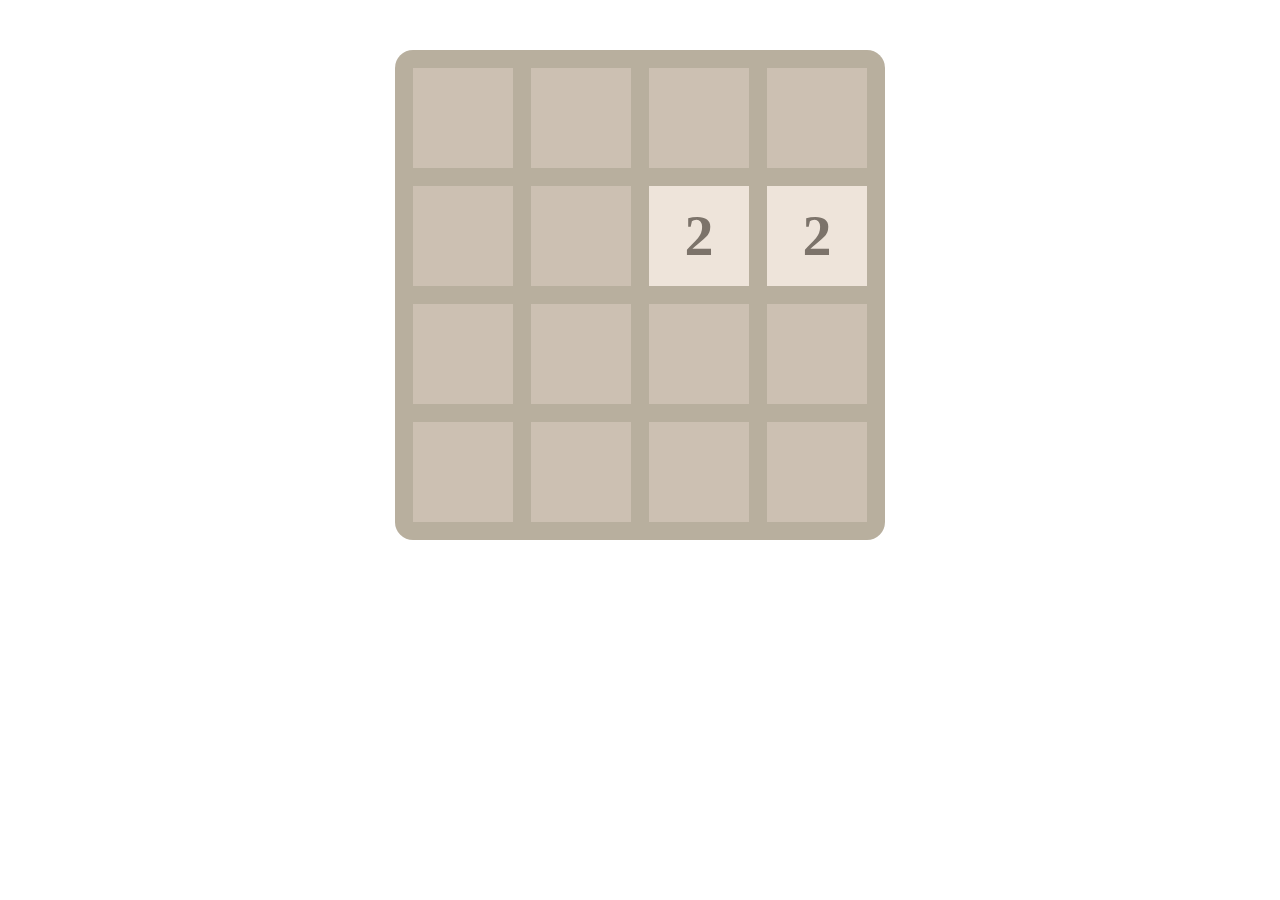
<file: 2048/index.html>
<!DOCTYPE html>
<html>
<head lang="en">
    <meta charset="UTF-8">
    <title>2048</title>
    <link rel="stylesheet" href="css/2048.css"/>
    <style type="text/css"></style>
</head>
<body>
    <div class="gameBox"></div>
    <script type="text/javascript" src="js/jquery-3.1.0.min.js"></script>
    <script type="text/javascript" src="js/2048.js"></script>
    <script type="text/javascript">
        $(".gameBox").make2048();
    </script>
</body>
</html>
</file>
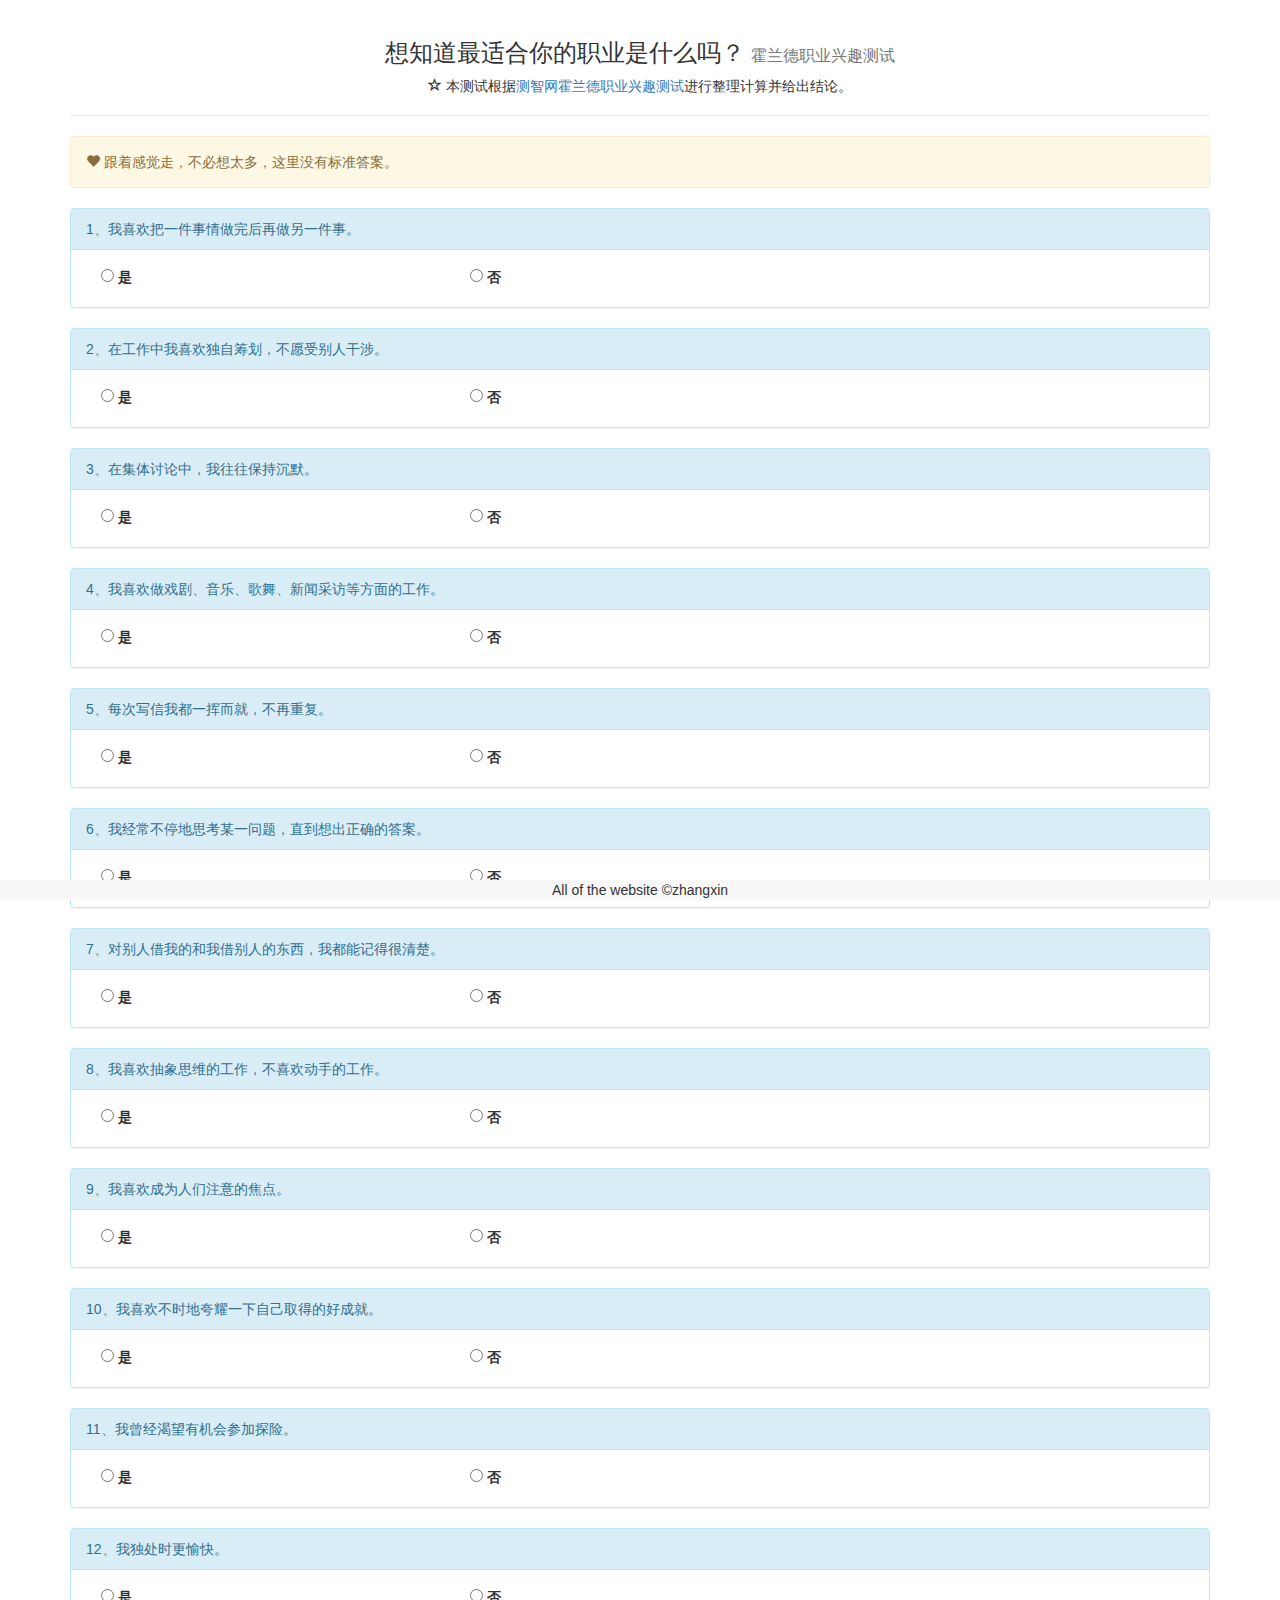
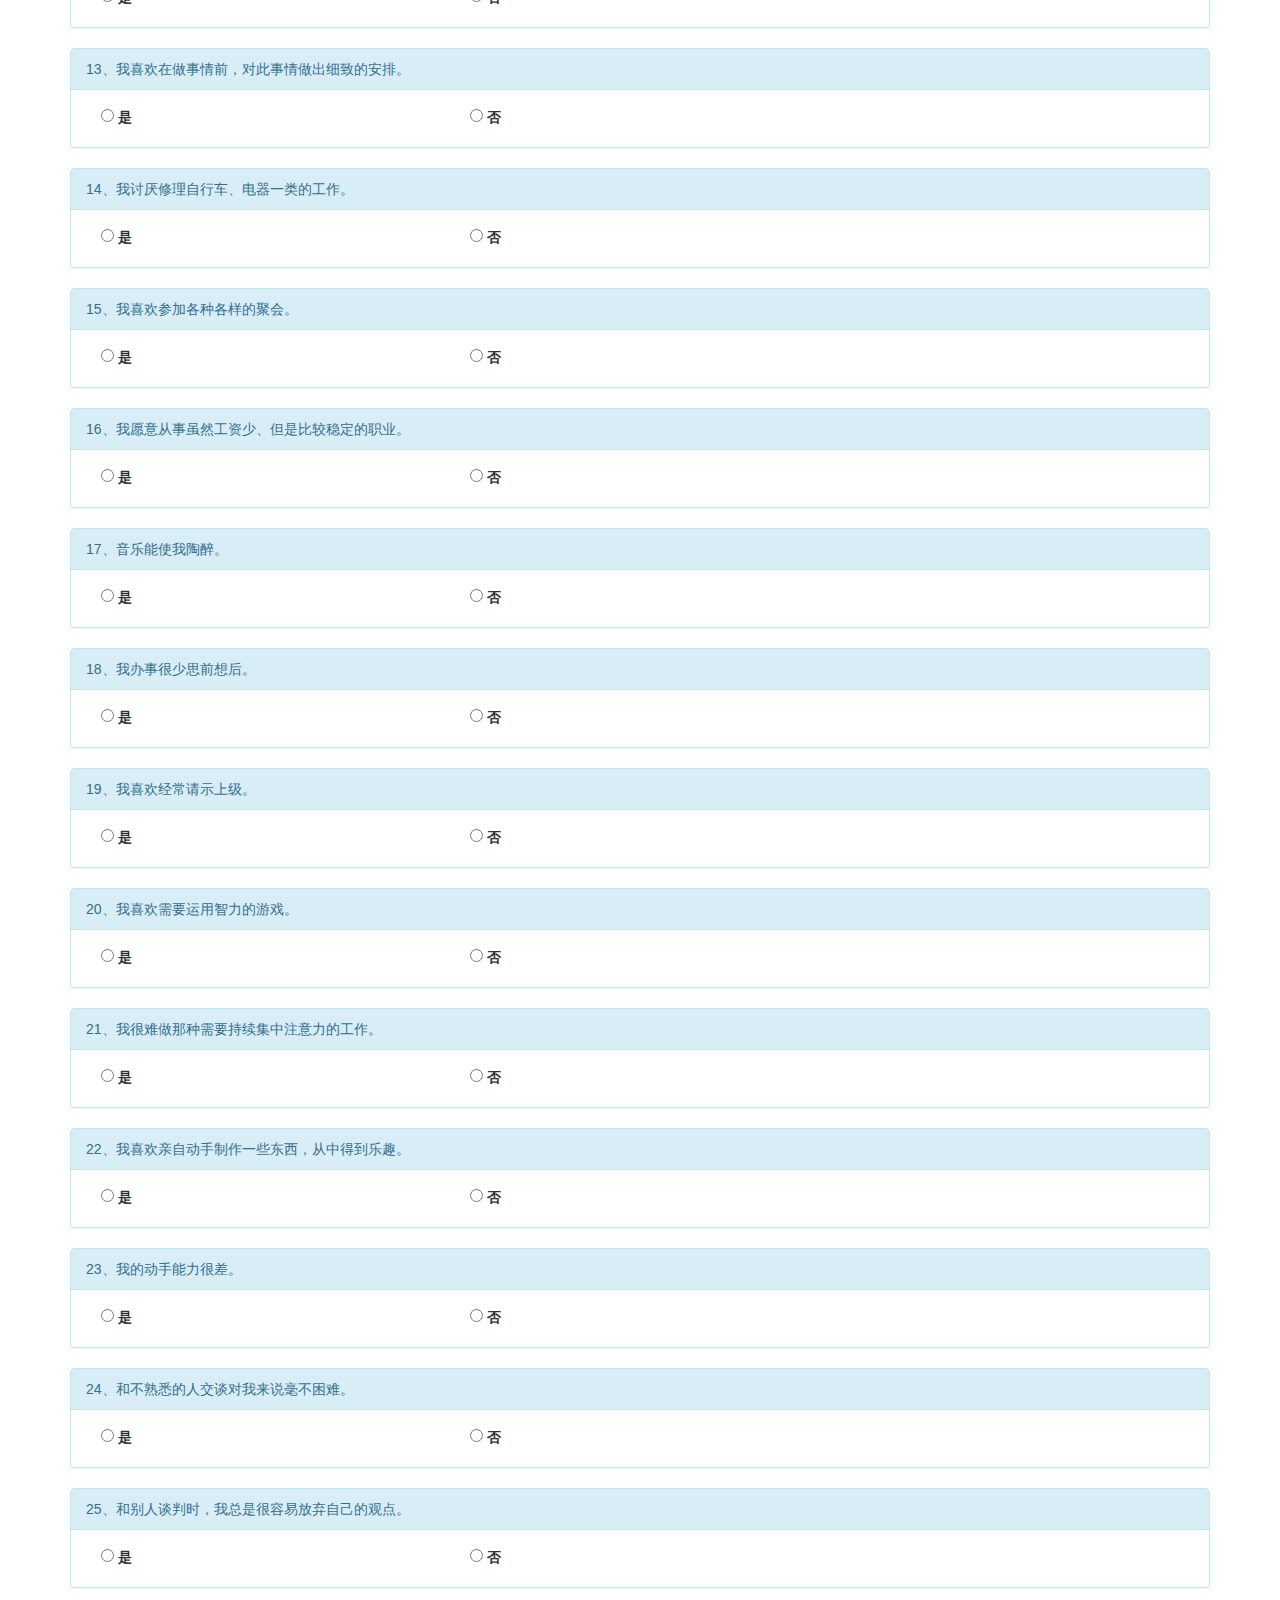
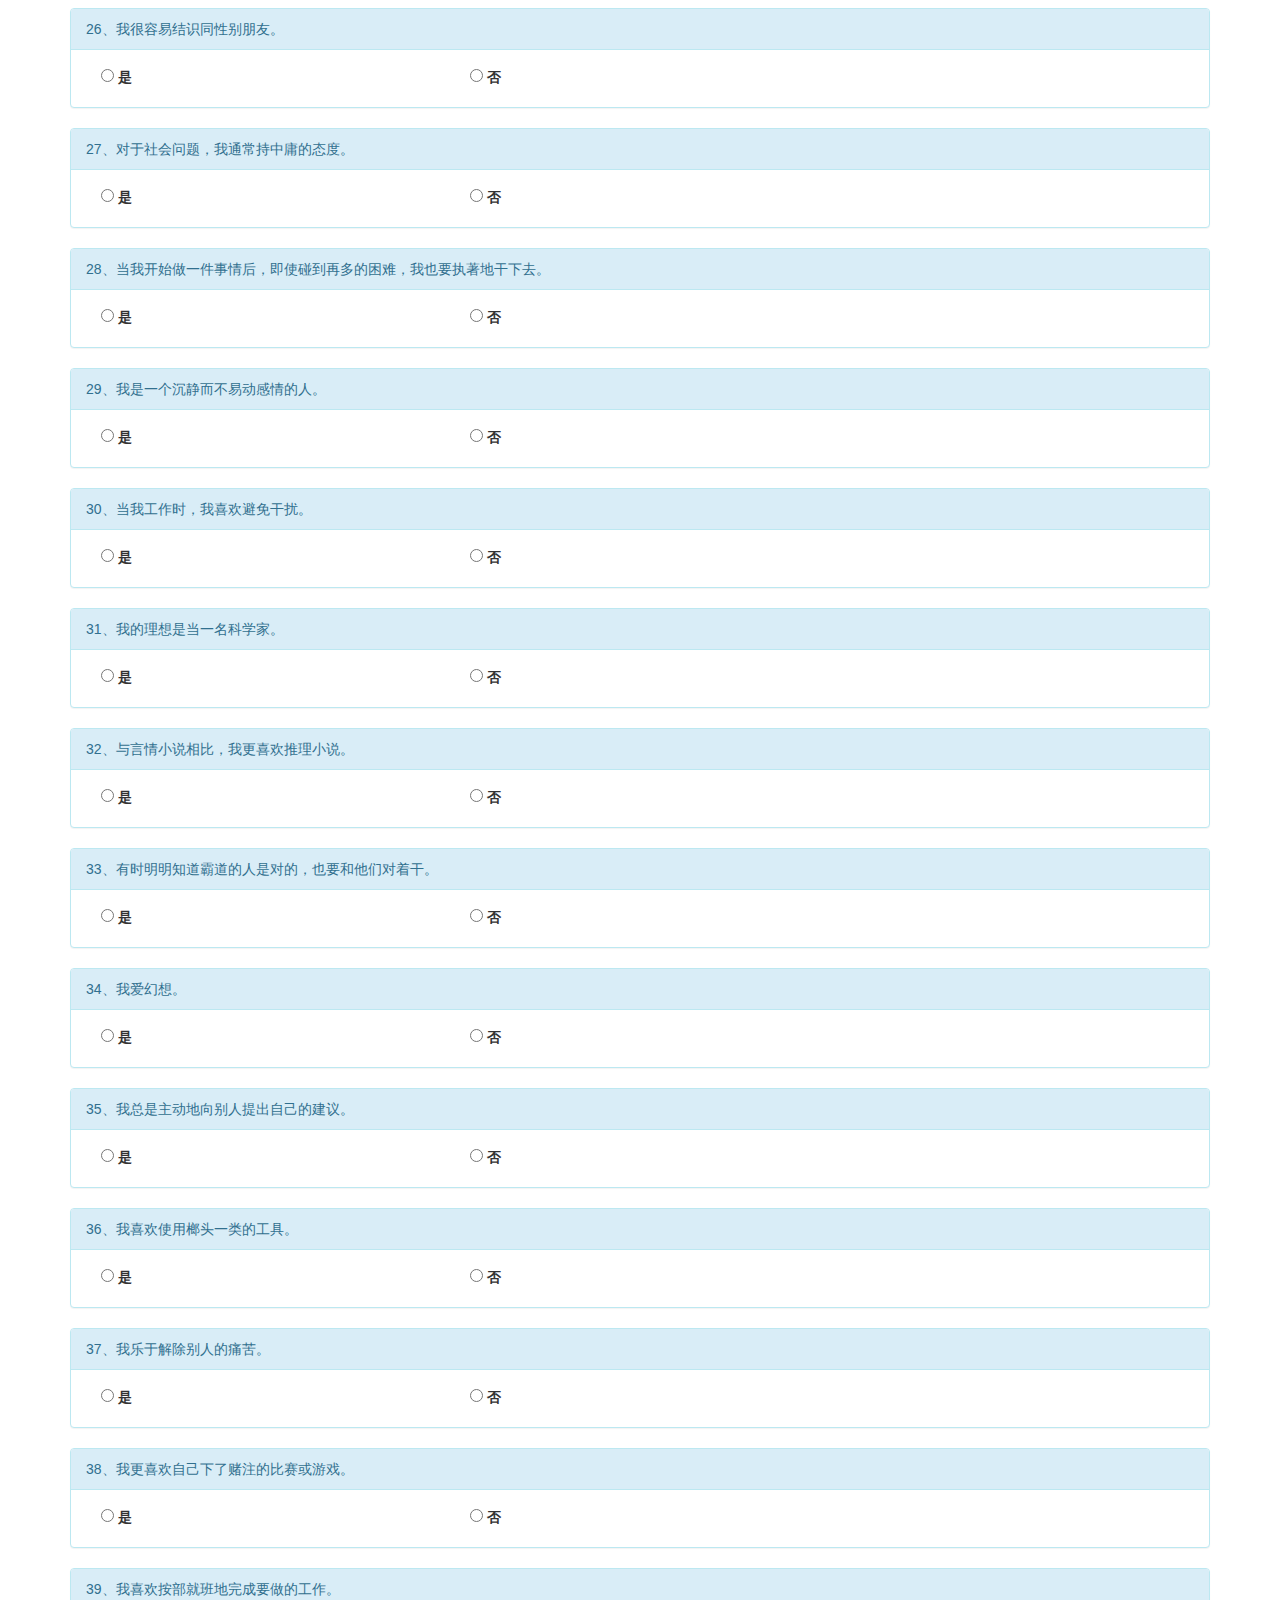
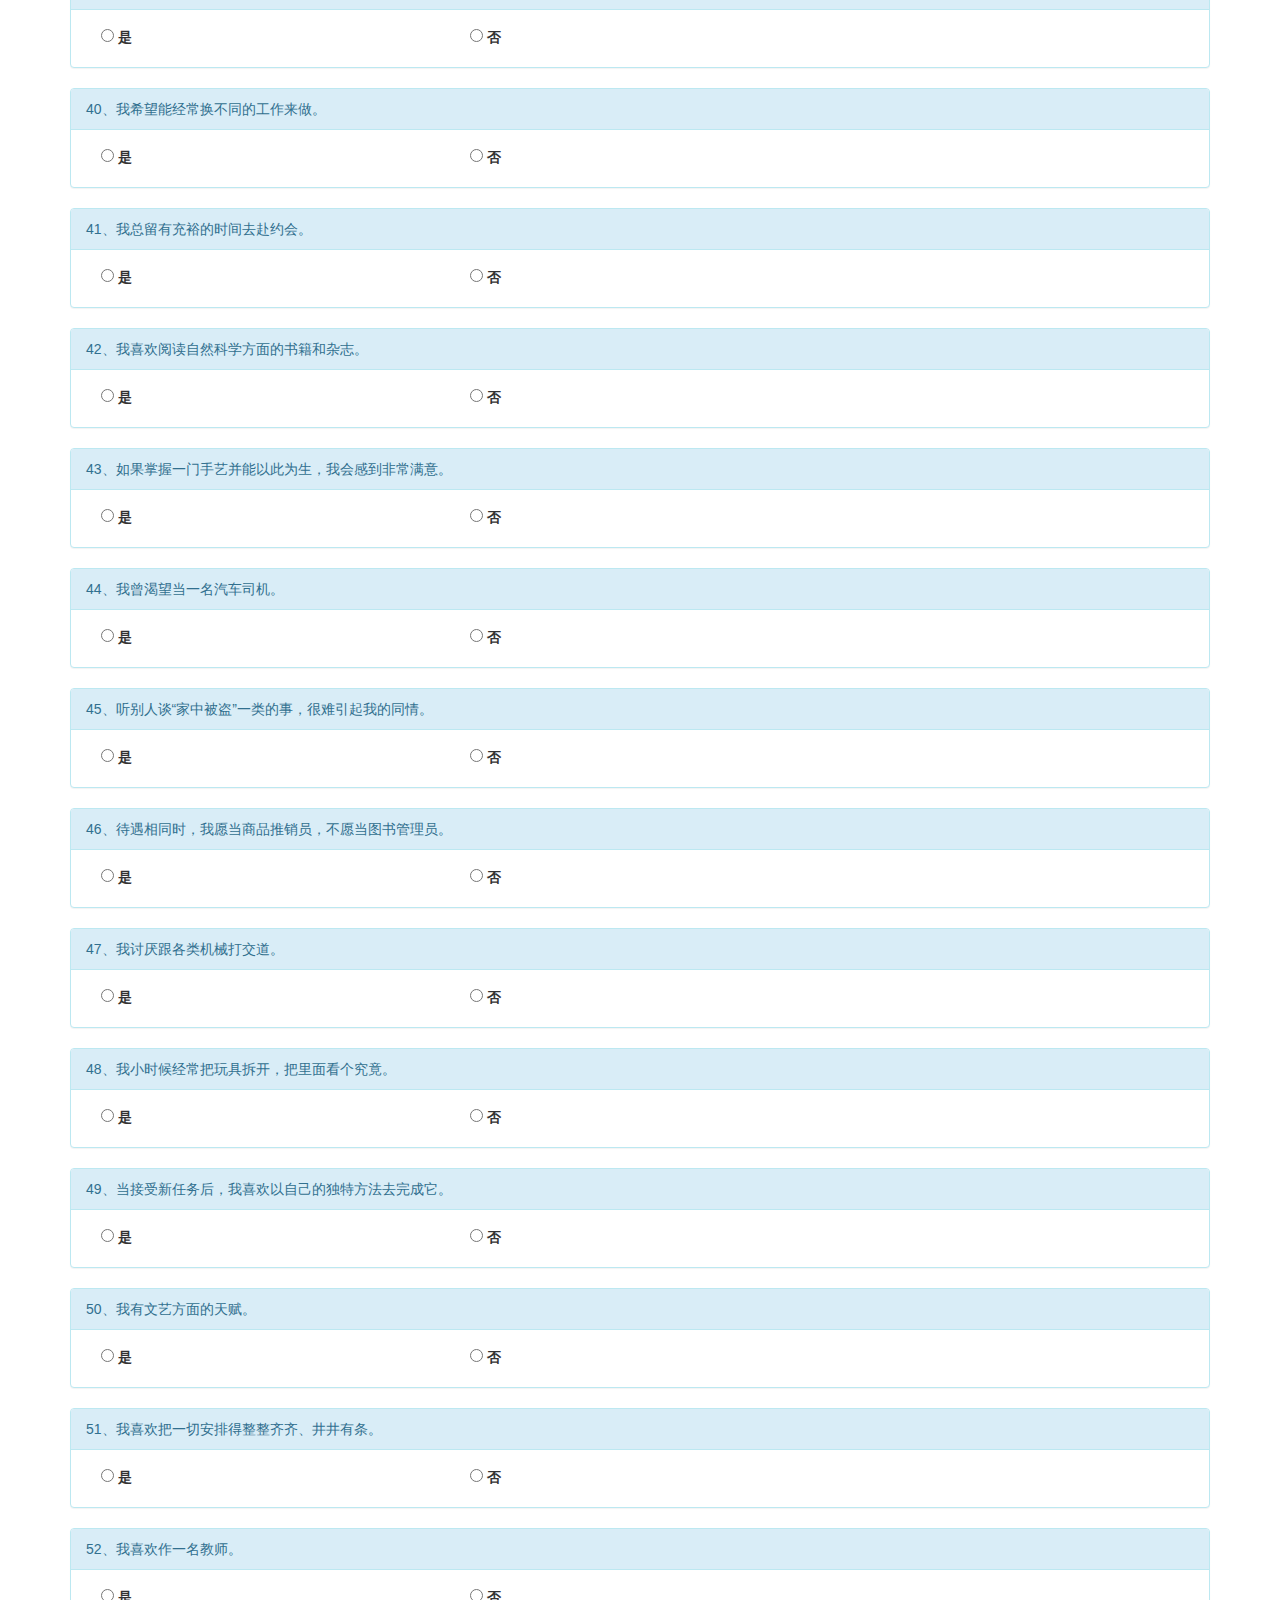
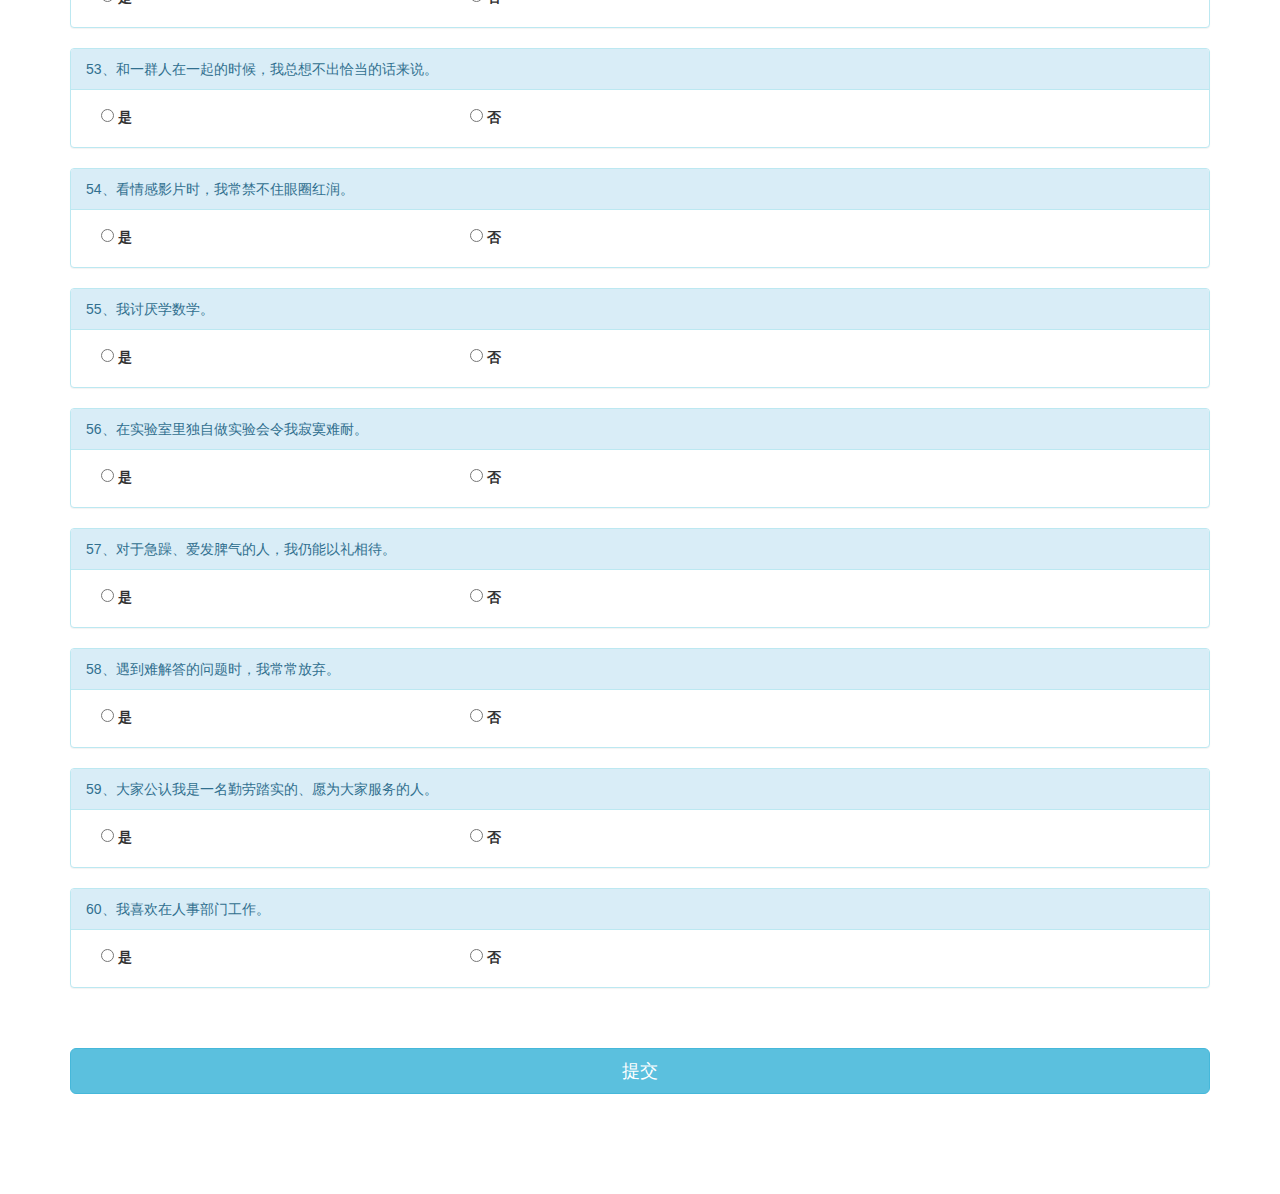
<file: Holland/index.html>
<!DOCTYPE html>
<html>
<head lang="en">
    <meta http-equiv="X-UA-Compatible" content="IE=edge">
    <meta name="renderer" content="webkit">
    <meta charset="utf-8">
    <meta name="viewport"
          content="width=device-width, user-scalable=no, initial-scale=1.0, maximum-scale=1.0, minimum-scale=1.0"/>
    <meta content="yes" name="apple-mobile-web-app-capable">
    <meta content="black" name="apple-mobile-web-app-status-bar-style">
    <meta content="telephone=no" name="format-detection">
    <meta content="email=no" name="format-detection">
    <meta name="description" content="">
    <meta name="author" content="">
    <meta name="keywords" content=""/>
    <link rel="icon" href="http://www.zhangxin.space/wp-content/uploads/2017/02/xin-150x150.jpg">
    <title>霍兰德职业兴趣测试</title>
    <link rel="stylesheet" href="css/bootstrap.min.css"/>
    <style>
        #questionBox{
            padding-bottom: 100px;
        }
        #questionBtn{
            margin-top: 60px;
        }
    </style>
</head>
<body class="container">
    <header class="page-header text-center">
        <h3>想知道最适合你的职业是什么吗？ <small>霍兰德职业兴趣测试</small></h3>
        <p>
            <span class="glyphicon glyphicon-star-empty" aria-hidden="true"></span>
            本测试根据<a target="_blank" href="http://www.iqeq.com.cn/Holland.html">测智网霍兰德职业兴趣测试</a>进行整理计算并给出结论。
        </p>
    </header>
    <div id="questionBox">
        <div class="alert alert-warning"><span class="glyphicon glyphicon-heart" aria-hidden="true"></span> 跟着感觉走，不必想太多，这里没有标准答案。</div>
        <form method="post">
            <div id="question">
                <!-- js循环放入内容-->
            </div>
            <button type="button" class="btn btn-info btn-lg btn-block" id="questionBtn">提交</button>
        </form>
    </div>
    <footer>
        <p class="navbar-default navbar-fixed-bottom text-center">All of the website &copy;zhangxin</p>
    </footer>

    <!-- js文件-->
    <script src="js/jquery-3.1.0.min.js"></script>
    <script src="js/bootstrap.min.js"></script>
    <script src="js/index.js"></script>
    <script src="js/content.js"></script>
    <script src="js/question.js"></script>
</body>
</html>
</file>
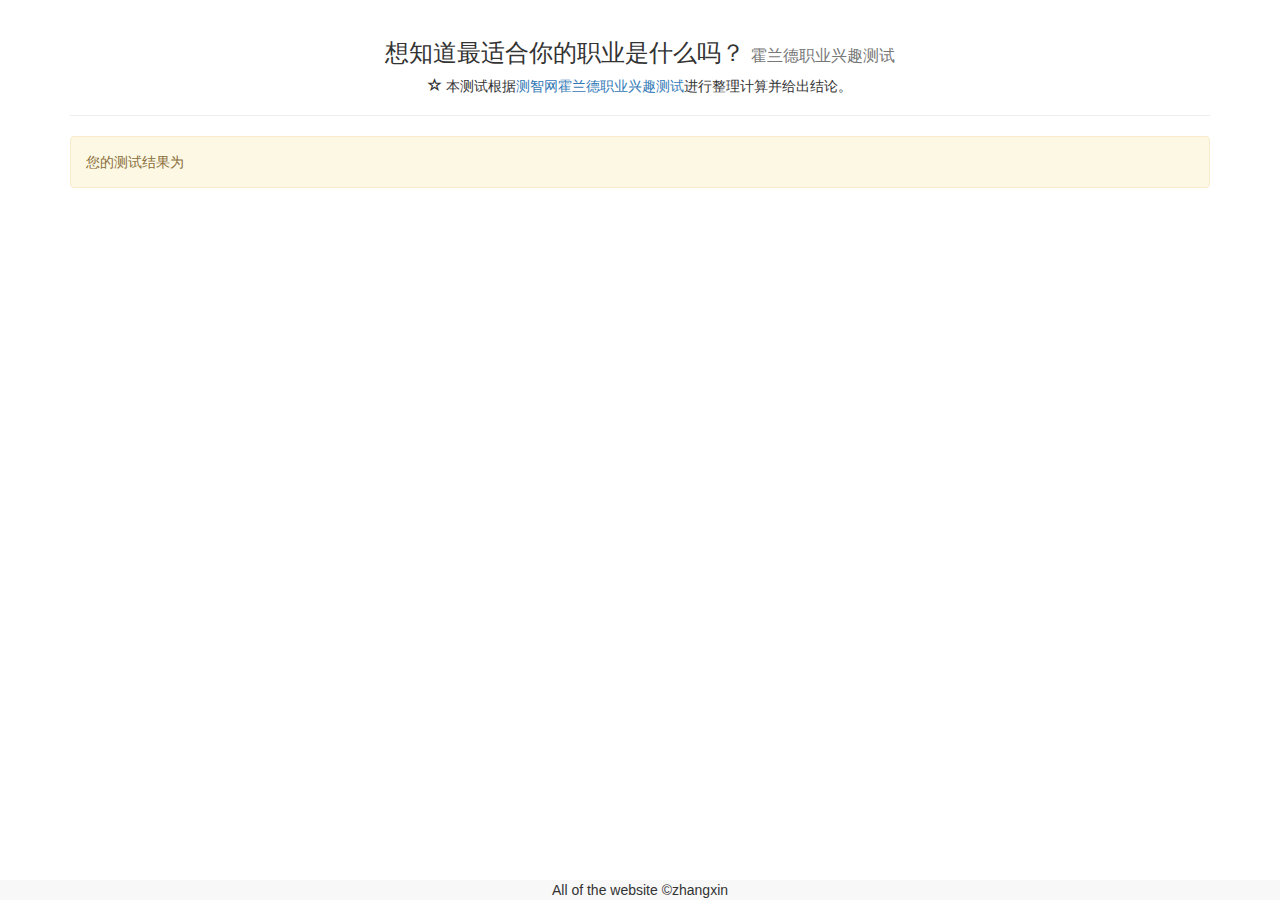
<file: Holland/result.html>
<!DOCTYPE html>
<html>
<head lang="en">
    <!-- IE浏览器最新渲染模式-->
    <meta http-equiv="X-UA-Compatible" content="IE=edge">
    <!-- 国产浏览器高速模式-->
    <meta name="renderer" content="webkit">
    <meta charset="UTF-8">
    <meta name="viewport"
          content="width=device-width, user-scalable=no, initial-scale=1.0, maximum-scale=1.0, minimum-scale=1.0"/>
    <meta content="yes" name="apple-mobile-web-app-capable">
    <meta content="black" name="apple-mobile-web-app-status-bar-style">
    <meta content="telephone=no" name="format-detection">
    <meta content="email=no" name="format-detection">
    <meta name="description" content="">
    <meta name="author" content="">
    <meta name="keywords" content=""/>
    <link rel="icon" href="http://www.zhangxin.space/wp-content/uploads/2017/02/xin-150x150.jpg">
    <title>霍兰德职业兴趣测试</title>
    <link rel="stylesheet" href="css/bootstrap.min.css"/>
    <style>
        #Box{
            padding-bottom: 100px;
        }
    </style>
</head>
<body class="container">
<header class="page-header text-center">
    <h3>想知道最适合你的职业是什么吗？ <small>霍兰德职业兴趣测试</small></h3>
    <p>
        <span class="glyphicon glyphicon-star-empty" aria-hidden="true"></span>
        本测试根据<a target="_blank" href="http://www.iqeq.com.cn/Holland.html">测智网霍兰德职业兴趣测试</a>进行整理计算并给出结论。
    </p>
</header>
<div id="Box">
    <div class="alert alert-warning">
        您的测试结果为
        <span class="text-info" id="result"></span>
    </div>
    <div id="resultBox">

    </div>

</div>
<footer>
    <p class="navbar-default navbar-fixed-bottom text-center">All of the website &copy;zhangxin</p>
</footer>

<!-- js文件-->
<script src="js/jquery-3.1.0.min.js"></script>
<script src="js/bootstrap.min.js"></script>
<script src="js/content.js"></script>
<script src="js/result.js"></script>
</body>
</html>
</file>
<file: 2048/css/2048.css>
*{
    margin: 0;
    padding: 0;
}
body{
    font-family: "微软雅黑";
    text-align: center;
    font-weight: bold;
}
.gameBox{
    -webkit-user-select: none;
    -moz-user-select: none;
    -ms-user-select: none;
    user-select: none;
    margin: 50px auto;
    position: relative;
}
.endBox{
    width: 100%;
    position: absolute;
    top: 20%;
    left: 0;
    color: #ffffff;
}
.endBox h1{
    font-size: 50px;
}
.endBox p{
    font-size: 20px;
    margin: 20px 0;
}
.endBox button{
    font-size: 24px;
    background-color: rgb(244,123,94);
    border: none;
    -webkit-border-radius: 5px;
    -moz-border-radius: 5px;
    border-radius: 5px;
    color: #ffffff;
    padding: 10px 30px;
}
.mask{
    position: absolute;
    -webkit-user-select: none;
    -moz-user-select: none;
    -ms-user-select: none;
    user-select: none;
    background-color: rgba(0,0,0,0.5);
}
</file>
